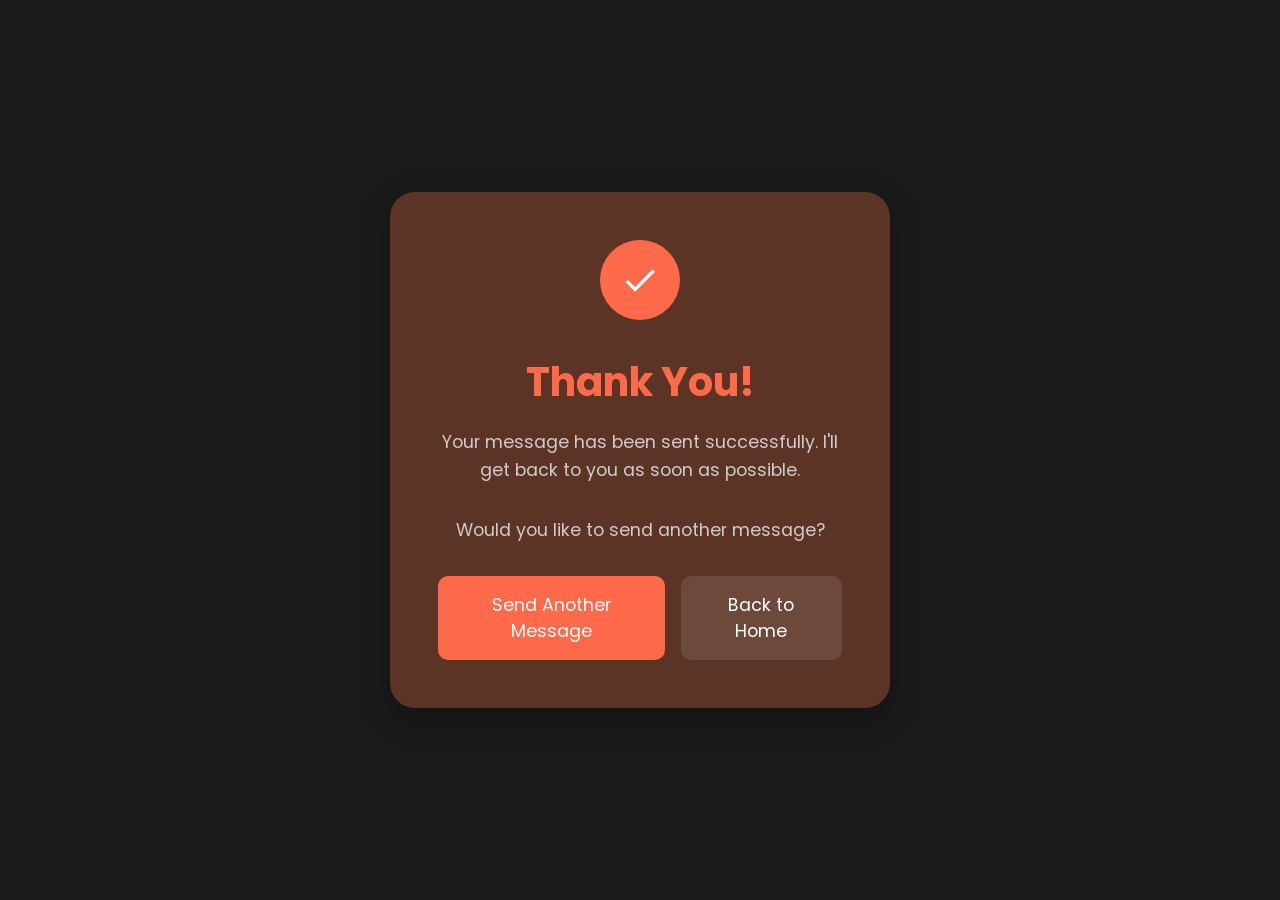
<file: templates/thanks.html>
<!DOCTYPE html>
<html lang="en">
<head>
    <meta charset="UTF-8">
    <meta name="viewport" content="width=device-width, initial-scale=1.0">
    <title>Thank You</title>
    <link href="https://fonts.googleapis.com/css2?family=Poppins:wght@400;500;600;700&display=swap" rel="stylesheet">
    <style>
        * {
            margin: 0;
            padding: 0;
            box-sizing: border-box;
            font-family: 'Poppins', sans-serif;
        }

        body {
            background: #1a1a1a;
            color: #fff;
            min-height: 100vh;
            display: flex;
            align-items: center;
            justify-content: center;
        }

        .thank-you-container {
            background: #5c3426;
            padding: 3rem;
            border-radius: 25px;
            text-align: center;
            max-width: 500px;
            width: 90%;
            box-shadow: 0 10px 30px rgba(0,0,0,0.3);
            animation: slideIn 0.5s ease forwards;
        }

        @keyframes slideIn {
            from {
                transform: translateY(-20px);
                opacity: 0;
            }
            to {
                transform: translateY(0);
                opacity: 1;
            }
        }

        .thank-you-icon {
            width: 80px;
            height: 80px;
            background: #ff6b4a;
            border-radius: 50%;
            display: flex;
            align-items: center;
            justify-content: center;
            margin: 0 auto 2rem;
            animation: bounce 1s ease infinite;
        }

        @keyframes bounce {
            0%, 100% { transform: translateY(0); }
            50% { transform: translateY(-10px); }
        }

        .thank-you-icon svg {
            width: 40px;
            height: 40px;
            fill: #fff;
        }

        h1 {
            color: #ff6b4a;
            font-size: 2.5rem;
            margin-bottom: 1rem;
        }

        p {
            color: #ccc;
            font-size: 1.1rem;
            line-height: 1.6;
            margin-bottom: 2rem;
        }

        .buttons {
            display: flex;
            gap: 1rem;
            justify-content: center;
        }

        .btn {
            padding: 1rem 2rem;
            border: none;
            border-radius: 10px;
            font-size: 1.1rem;
            cursor: pointer;
            transition: all 0.3s ease;
            text-decoration: none;
            display: inline-block;
        }

        .btn-primary {
            background: #ff6b4a;
            color: #fff;
        }

        .btn-secondary {
            background: rgba(255,255,255,0.1);
            color: #fff;
        }

        .btn:hover {
            transform: translateY(-3px);
            box-shadow: 0 5px 15px rgba(255,107,74,0.3);
        }
    </style>
</head>
<body>
    <div class="thank-you-container">
        <div class="thank-you-icon">
            <svg viewBox="0 0 24 24">
                <path d="M9 16.17L4.83 12l-1.42 1.41L9 19 21 7l-1.41-1.41L9 16.17z"/>
            </svg>
        </div>
        <h1>Thank You!</h1>
        <p>Your message has been sent successfully. I'll get back to you as soon as possible.</p>
        <p>Would you like to send another message?</p>
        <div class="buttons">
            <a href="/#contact" class="btn btn-primary">Send Another Message</a>
            <a href="/" class="btn btn-secondary">Back to Home</a>
        </div>
    </div>
</body>
</html>
</file>
